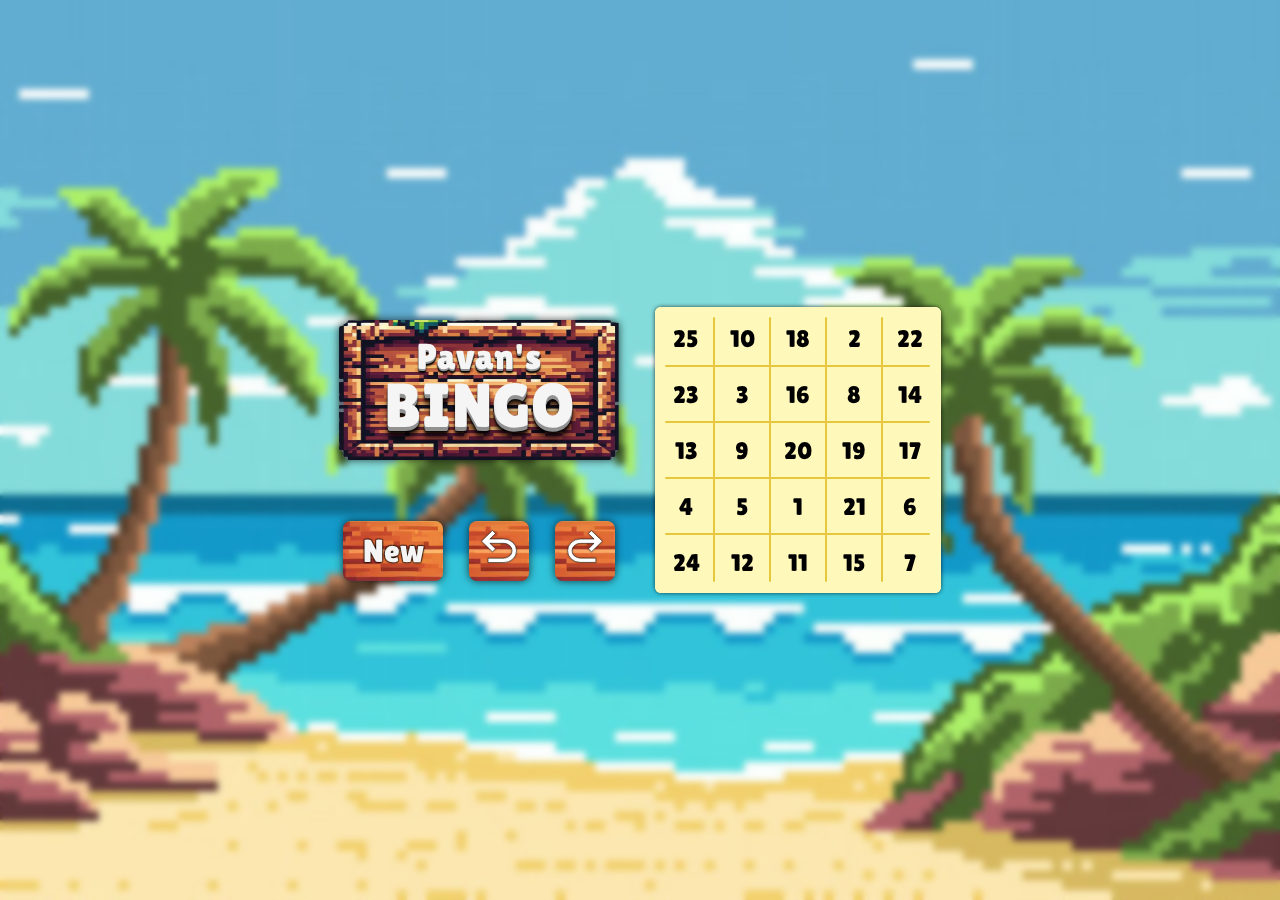
<file: index.html>
<!DOCTYPE html>
<html lang="en">
  <head>
    <meta charset="UTF-8">
    <meta name="viewport" content="width=device-width, initial-scale=1.0">
    <title>BINGO Grid</title>

    <link rel="icon" type="images/x-icon" href="images/bingo-favicon.ico">

    <link rel="stylesheet" href="css/components.css">
    <link rel="stylesheet" href="css/bingo-lines.css">
    <link rel="stylesheet" href="css/general.css">

  </head>
  <body>
    <div class="background-image"></div>
    <div class="main-container">
      <main class="content-container">
        <div class="bingo-title">
          <img class="wood-bg-image" src="images/Bingo-background.png">
          <div class="sign">Pavan's</div>
          <div class="bingo-letters-flex">
            <div class="js-letter letter-o">
              <p class="base-letter">O</p>
              <p class="color-letter">O</p>
            </div>
            <div class="js-letter letter-g">
              <p class="base-letter">G</p>
              <p class="color-letter">G</p>
            </div>
            <div class="js-letter letter-n">
              <p class="base-letter">N</p>
              <p class="color-letter">N</p>
            </div>
            <div class="js-letter letter-i">
              <p class="base-letter">I</p>
              <p class="color-letter">I</p>
            </div>
            <div class="js-letter letter-b">
              <p class="base-letter">B</p>
              <p class="color-letter">B</p>
            </div>
          </div>
        </div>
        <div class="bingo-card">
          <div class="vertical-grid-lines-grid">
            <div class="vertical-grid-lines"></div>
            <div class="vertical-grid-lines"></div>
            <div class="vertical-grid-lines"></div>
            <div class="vertical-grid-lines"></div>
          </div>
          <div class="horizontal-grid-lines-grid">
            <div class="horizontal-grid-lines"></div>
            <div class="horizontal-grid-lines"></div>
            <div class="horizontal-grid-lines"></div>
            <div class="horizontal-grid-lines"></div>
          </div>
          <div class="vertical-line-grid">
            <div class="js-vertical-line-1 vertical-line"></div>
            <div class="js-vertical-line-2 vertical-line"></div>
            <div class="js-vertical-line-3 vertical-line"></div>
            <div class="js-vertical-line-4 vertical-line"></div>
            <div class="js-vertical-line-5 vertical-line"></div>
          </div>
          <div class="horizontal-line-grid">
            <div class="js-horizontal-line-0 horizontal-line"></div>
            <div class="js-horizontal-line-1 horizontal-line"></div>
            <div class="js-horizontal-line-2 horizontal-line"></div>
            <div class="js-horizontal-line-3 horizontal-line"></div>
            <div class="js-horizontal-line-4 horizontal-line"></div>
          </div>
          <div class="js-diagonal-left-to-right diagonal-left-to-right"></div>
          <div class="js-diagonal-right-to-left diagonal-right-to-left"></div>
          <div class="js-numbers-grid-layout numbers-grid-layout"></div>
          <div class="disable-card">
            <div class="you-win">You<br>Win!</div>
          </div>
        </div>
        <div class="buttons-container">
          <div class="button-with-background">
            <img class="new-button-background" src="./images/button-background.png">
            <button title="Generate new" class="new-game-button" data-text="New" onclick="newGame()">New</button>
          </div>
          <div class="button-with-background">
            <img class="action-button-background" src="./images/button-background.png">
            <button title="Undo" class="undo-button" data-text="Undo" onclick="undoMove();">
              <img class="undo-icon" src="images/undo.svg">
            </button>
          </div>
          <div class="button-with-background">
            <img class="action-button-background" src="./images/button-background.png">
            <button title="Redo" class="redo-button" data-text="Redo" onclick="redoMove();">
              <img class="redo-icon" src="images/redo.svg">
            </button>
          </div>
        </div>
      </main>
    </div>
    
    <script src="js/bingo-numbers.js"></script>
    <script src="js/functionalities.js"></script>
  </body>
</html>
</file>
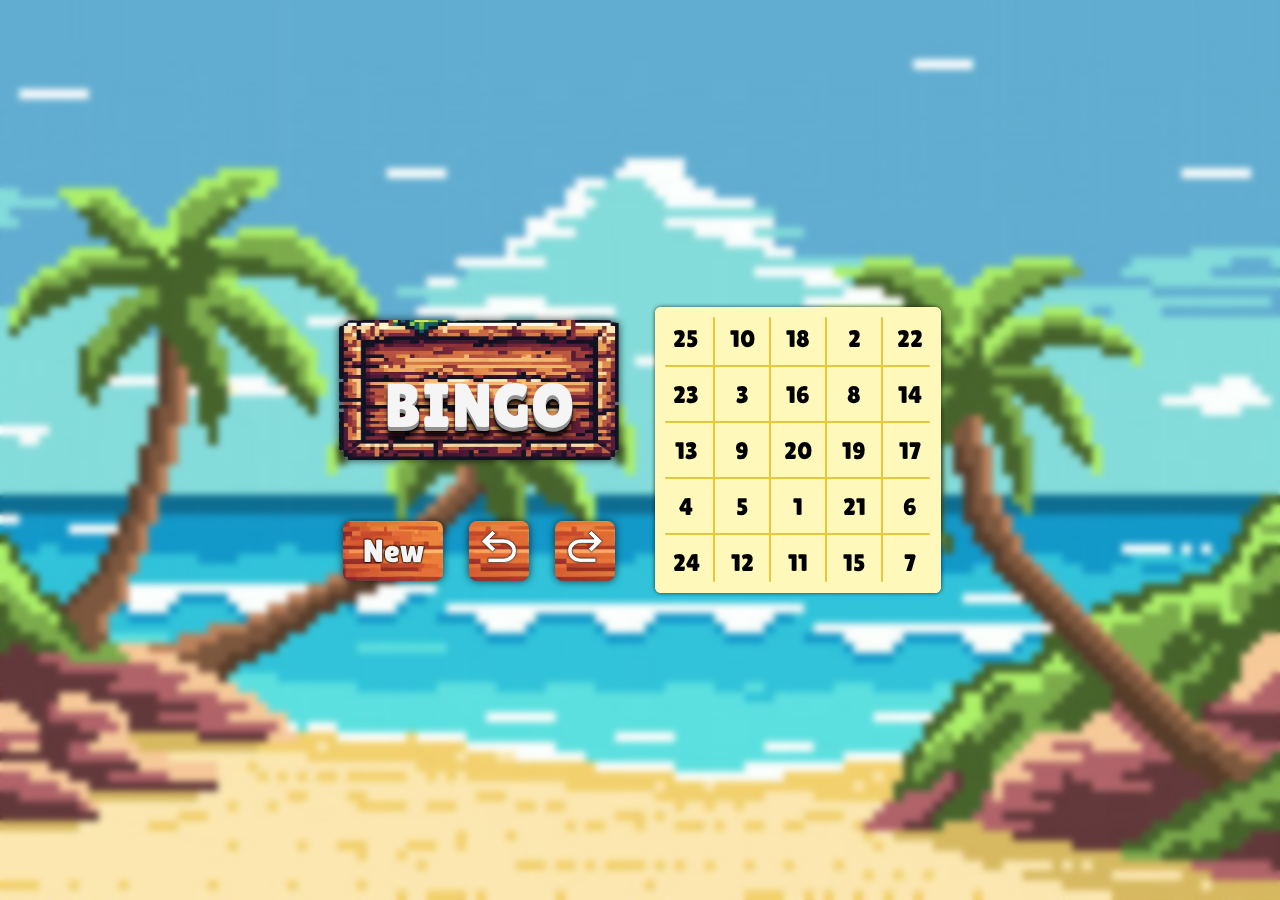
<file: bingo-grid.html>
<!DOCTYPE html>
<html lang="en">
  <head>
    <meta charset="UTF-8">
    <meta name="viewport" content="width=device-width, initial-scale=1.0">
    <title>BINGO Grid</title>

    <link rel="stylesheet" href="css/components.css">
    <link rel="stylesheet" href="css/bingo-lines.css">
    <link rel="stylesheet" href="css/general.css">

  </head>
  <body>
    <div class="background-image"></div>
    <div class="main-container">
      <main class="content-container">
        <div class="bingo-title">
          <img class="wood-bg-image" src="images/Bingo-background.png">
          <div class="bingo-letters-flex">
            <div class="js-letter letter-o">
              <p class="base-letter">O</p>
              <p class="color-letter">O</p>
            </div>
            <div class="js-letter letter-g">
              <p class="base-letter">G</p>
              <p class="color-letter">G</p>
            </div>
            <div class="js-letter letter-n">
              <p class="base-letter">N</p>
              <p class="color-letter">N</p>
            </div>
            <div class="js-letter letter-i">
              <p class="base-letter">I</p>
              <p class="color-letter">I</p>
            </div>
            <div class="js-letter letter-b">
              <p class="base-letter">B</p>
              <p class="color-letter">B</p>
            </div>
          </div>
        </div>
        <div class="bingo-card">
          <div class="vertical-grid-lines-grid">
            <div class="vertical-grid-lines"></div>
            <div class="vertical-grid-lines"></div>
            <div class="vertical-grid-lines"></div>
            <div class="vertical-grid-lines"></div>
          </div>
          <div class="horizontal-grid-lines-grid">
            <div class="horizontal-grid-lines"></div>
            <div class="horizontal-grid-lines"></div>
            <div class="horizontal-grid-lines"></div>
            <div class="horizontal-grid-lines"></div>
          </div>
          <div class="vertical-line-grid">
            <div class="js-vertical-line-1 vertical-line"></div>
            <div class="js-vertical-line-2 vertical-line"></div>
            <div class="js-vertical-line-3 vertical-line"></div>
            <div class="js-vertical-line-4 vertical-line"></div>
            <div class="js-vertical-line-5 vertical-line"></div>
          </div>
          <div class="horizontal-line-grid">
            <div class="js-horizontal-line-0 horizontal-line"></div>
            <div class="js-horizontal-line-1 horizontal-line"></div>
            <div class="js-horizontal-line-2 horizontal-line"></div>
            <div class="js-horizontal-line-3 horizontal-line"></div>
            <div class="js-horizontal-line-4 horizontal-line"></div>
          </div>
          <div class="js-diagonal-left-to-right diagonal-left-to-right"></div>
          <div class="js-diagonal-right-to-left diagonal-right-to-left"></div>
          <div class="js-numbers-grid-layout numbers-grid-layout"></div>
          <div class="disable-card">
            <div class="you-win">You<br>Win!</div>
          </div>
        </div>
        <div class="buttons-container">
          <div class="button-with-background">
            <img class="new-button-background" src="./images/button-background.png">
            <button title="Generate new" class="new-game-button" data-text="New" onclick="newGame()">New</button>
          </div>
          <div class="button-with-background">
            <img class="action-button-background" src="./images/button-background.png">
            <button title="Undo" class="undo-button" data-text="Undo" onclick="undoMove();">
              <img class="undo-icon" src="images/undo.svg">
            </button>
          </div>
          <div class="button-with-background">
            <img class="action-button-background" src="./images/button-background.png">
            <button title="Redo" class="redo-button" data-text="Redo" onclick="redoMove();">
              <img class="redo-icon" src="images/redo.svg">
            </button>
          </div>
        </div>
      </main>
    </div>
    
    <script src="js/bingo-numbers.js"></script>
    <script src="js/functionalities.js"></script>
  </body>
</html>
</file>
<file: css/components.css>
.bingo-title {
  display: flex;
  align-items: center;
  justify-content: center;
  position: relative;
  filter: drop-shadow(0px 0px 4px rgba(0, 0, 0, 0.7));
}

.wood-bg-image {
  width: 280px;
  aspect-ratio: 2 / 1;
  object-fit: fill;
}

.sign {
  position: absolute;
  top: 16px;
  font-size: 36px;
  color: whitesmoke;
  --slides-color: rgb(145, 145, 145);
  text-shadow:
      0px 1px 0px var(--slides-color), 
      0px 2px 0px var(--slides-color),
      0px 3px 1px rgba(0, 0, 0, 1),
      0px 4px 2px rgba(0, 0, 0, 1);
}

.bingo-letters-flex {
  position: absolute;
  display: flex;
  flex-direction: row-reverse;
  align-items: center;
  justify-content: center;
  margin-top: 32px;
}

.bingo-letters-flex > * {
  position: relative;
  text-align: center;
}

.bingo-letters-flex * .color-letter {
  position: absolute;
  top: 0px;
}

.letter-i {
  margin: 0 2px;
}

.base-letter,
.color-letter {
  font-size: 62px;
  margin: 0px;
}

.base-letter {
  color: whitesmoke;

  --slides-color: rgb(145, 145, 145);
  text-shadow: 
      0px 2px 0px var(--slides-color),
      0px 4px 0px var(--slides-color),
      0px 4px 1px rgba(0, 0, 0, 1),
      0px 6px 2px rgba(0, 0, 0, 0.8),
      0px 10px 4px rgba(0, 0, 0, 0.6),
      0px 15px 8px rgba(0, 0, 0, 0.3);
}

.color-letter {
  background-image: linear-gradient(rgb(255, 220, 75), rgb(255, 150, 20));
  background-clip: text;
  color: transparent;
  -webkit-text-stroke: 0.5px rgb(186, 19, 10);
  opacity: 0;
}

.add-color-to-letter {
  .base-letter {
    --slides-color: rgb(186, 19, 10);
    text-shadow: 
      0px 2px 0px var(--slides-color),
      0px 6px 0px var(--slides-color),
      0px 9px 2px rgba(0, 0, 0, 0.6),
      0px 14px 4px rgba(0, 0, 0, 0.3),
      0px 20px 8px rgba(0, 0, 0, 0.1);
  }

  .color-letter {
    opacity: 1;
    filter: brightness(110%);
  }

  .base-letter,
  .color-letter {
    font-size: 70px;
    transform: translateY(-2px);
  }
}

.animate-letter {
  animation: blink 0.6s infinite;
}

@keyframes blink {
  0% {
    filter: brightness(105%);
  }
  50% {
    filter: brightness(130%);
  }
  100% {
    filter: brightness(105%);
  }
}

.bingo-card {
  position: relative;
  width: max-content;
  height: max-content;
  display: flex;
  align-items: center;
  justify-content: center;
  border-radius: 6px;
  overflow: hidden;
  box-shadow: 0px 0px 4px rgba(0, 0, 0, 0.7);
}

.numbers-grid-layout {
  display: grid;
  grid-template-columns: repeat(5, 54px);
  grid-template-rows: repeat(5, 54px);
  gap: 2px;
  justify-items: center;
  align-items: center;
  background-color: rgb(255, 248, 187);
  border: 4px solid rgb(255, 248, 187);
}

.number-button {
  width: 42px;
  aspect-ratio: 1 / 1;
  font-size: 24px;
  border: none;
  border-radius: 50%;
  background-color: transparent;
  cursor: pointer;
  padding: 0px;
  z-index: 2;
}

.highlight-number {
  background-color: rgb(176, 239, 143);
  color: rgb(0, 0, 0);
}

.inline-number {
  background-color: rgb(191, 4, 17);
  color: whitesmoke;
}

.disable-card {
  position: absolute;
  width: 100%;
  height: 100%;
  display: flex;
  justify-content: center;
  align-items: center;
  z-index: -1;
}

.activate-disable-card {
  z-index:4;
}

.you-win {
  font-size: 48px;
  line-height: 58px;
  color: rgb(255, 255, 255);
  padding: 0 15%;
  text-align: center;
  --shadow-color: rgba(4, 55, 75, 0.5);
  text-shadow: 
    1px 1px 1px var(--shadow-color),
    -1px -1px 1px var(--shadow-color),
    -1px 1px 1px var(--shadow-color),
    1px -1px 1px var(--shadow-color);
  background-color: rgb(16, 117, 153, 0.4);
  backdrop-filter: blur(1px);
  box-shadow: inset 0px 0px 12px rgba(0, 120, 140, 0.5);
  outline: 3px solid rgba(255, 255, 255, 0.8);
  outline-offset: -6px;
  border-radius: 8px;
  margin: 0;
  transform: scale(0);
}

.animate-you-win {
  animation: 
    grow 0.6s forwards,
    pulse 1s infinite 0.6s;
  will-change: transform;
}

@keyframes grow {
  0% {
    transform: scale(0.1);
  }
  100% {
    transform: scale(1);
  }
}

@keyframes pulse {
  0%, 100% {
    transform: scale(1);
  }
  50%{
    transform: scale(0.9);
  }
}

.buttons-container {
  width: 100%;
  display: flex;
  justify-content: center;
  column-gap: 26px;
}

.button-with-background {
  position: relative;
  display: flex;
  flex-shrink: 0;
  align-items: center;
  justify-content: center;
  border-radius: 8px;
  overflow: hidden;
  filter: drop-shadow(0px 0px 4px rgba(0, 0, 0, 0.7));
}

.button-with-background button {
  width: 100%;
  height: 100%;
  position: absolute;
  font-size: 32px;
  background-color: transparent;
  border: none;
  color: whitesmoke;
  cursor: pointer;
  --shadow-color: rgba(0, 0, 0, 0.5);
  text-shadow: 
    1px 1px 1px var(--shadow-color),
    -1px -1px 1px var(--shadow-color),
    -1px 1px 1px var(--shadow-color),
    1px -1px 1px var(--shadow-color);
}

.button-with-background .action-button-background {
  width: 60px;
  height: 60px;
  object-fit: cover;
}

.button-with-background .new-button-background {
  height: 60px;
  width: 100px;
}

.undo-button,
.redo-button {
  display: flex;
  justify-content: center;
  align-items: center;
}

.undo-icon, 
.redo-icon {
  --shadow-color: rgba(0, 0, 0, 0.4);
  width: 36px;
  filter: drop-shadow(0px 0px 1px var(--shadow-color));
  margin-bottom: 8px;
}

.button-with-background:has(button:active) {
  transform: scale(0.9);
}
</file>
<file: css/bingo-lines.css>
.vertical-grid-lines-grid,
.horizontal-grid-lines-grid {
  position: absolute;
  display: grid;
  gap: 2px;
  justify-content: center;
  z-index: 0;
}

.vertical-grid-lines-grid {
  grid-template-columns: repeat(4, 54px);
  top: 10px;
  left: 58px;
}

.vertical-grid-lines-grid > * {
  background-color: rgb(230, 199, 61);
  width: 2px;
  height: 265px;
  border-radius: 1px;
}

.horizontal-grid-lines-grid {
  grid-template-rows: repeat(4, 54px);
  top: 58px;
  left: 10px;
}

.horizontal-grid-lines-grid > * {
  background-color: rgb(230, 199, 61);
  width: 265px;
  height: 2px;
  border-radius: 1px;
}

.vertical-line-grid,
.horizontal-line-grid {
  position: absolute;
  display: grid;
  gap: 42px;
  justify-items: center;
  align-items: center;
  z-index: 1;
}

.vertical-line-grid {
  grid-template-columns: repeat(5, auto);
}

.horizontal-line-grid {
  grid-template-rows: repeat(5, auto);
}

.vertical-line {
  background-color: rgb(224, 101, 101);
  width: 14px;
  height: 230px;
  opacity: 0;
}

.horizontal-line {
  background-color: rgb(224, 101, 101);
  width: 230px;
  height: 14px;
  opacity: 0;
}

.diagonal-left-to-right,
.diagonal-right-to-left {
  position: absolute;
  background-color: rgb(224, 101, 101);
  z-index: 0;
}

.diagonal-left-to-right {
  width: 320px;
  height: 14px;
  transform: rotateZ(45deg);
  opacity: 0;
}

.diagonal-right-to-left {
  width: 14px;
  height: 320px;
  transform: rotateZ(45deg);
  opacity: 0;
}

.active-line {
  opacity: 1;
}
</file>
<file: css/general.css>
@import url('https://fonts.googleapis.com/css2?family=Lilita+One&display=swap');

* {
  margin: 0;
  user-select: none;
  -webkit-tap-highlight-color: transparent;
  font-family: Lilita One;
}

body {
  width: 100svw;
  height: 100svh;
  background-image: url("../images/beach-pixel.jpg");
  background-size: cover;
  background-repeat: no-repeat;
  background-position: center;
  background-attachment: fixed;
  margin: 0px;
  padding: 0px;
}

.background-image {
  width: 100%;
  height: 100%;
  position: fixed;
  background-image: url("../images/beach-pixel.jpg");
  background-size: cover;
  background-repeat: no-repeat;
  background-position: center;
  background-attachment: fixed;
  filter: blur(3px);
  z-index: -1;
}

.main-container {
  width: 100%;
  height: 100%;
  display: flex;
  justify-content: center;
  align-items: center;
}

@media (orientation: portrait) {
  .content-container {
    display: flex;
    flex-direction: column;
    justify-content: center;
    align-items: center;
    gap: 36px;
  }

  @media (max-height: 565px) {
    .main-container {
      align-items: start;
    }
  }

  @media (max-width: 280px) {
    .main-container {
      justify-content: start;
    }
  }
}


@media (orientation: landscape) {
  .content-container {
    display: grid;
    grid-template-columns: auto auto;
    justify-content: center;
    align-items: center;
    gap: 36px;
  }

  .bingo-card {
    grid-row: span 2;
  }

  @media (max-height: 296px) {
    .main-container {
      align-items: start;
    }
  }
  
  @media (max-width: 612px) {
    .main-container {
      justify-content: start;
    }
  }
}
</file>
